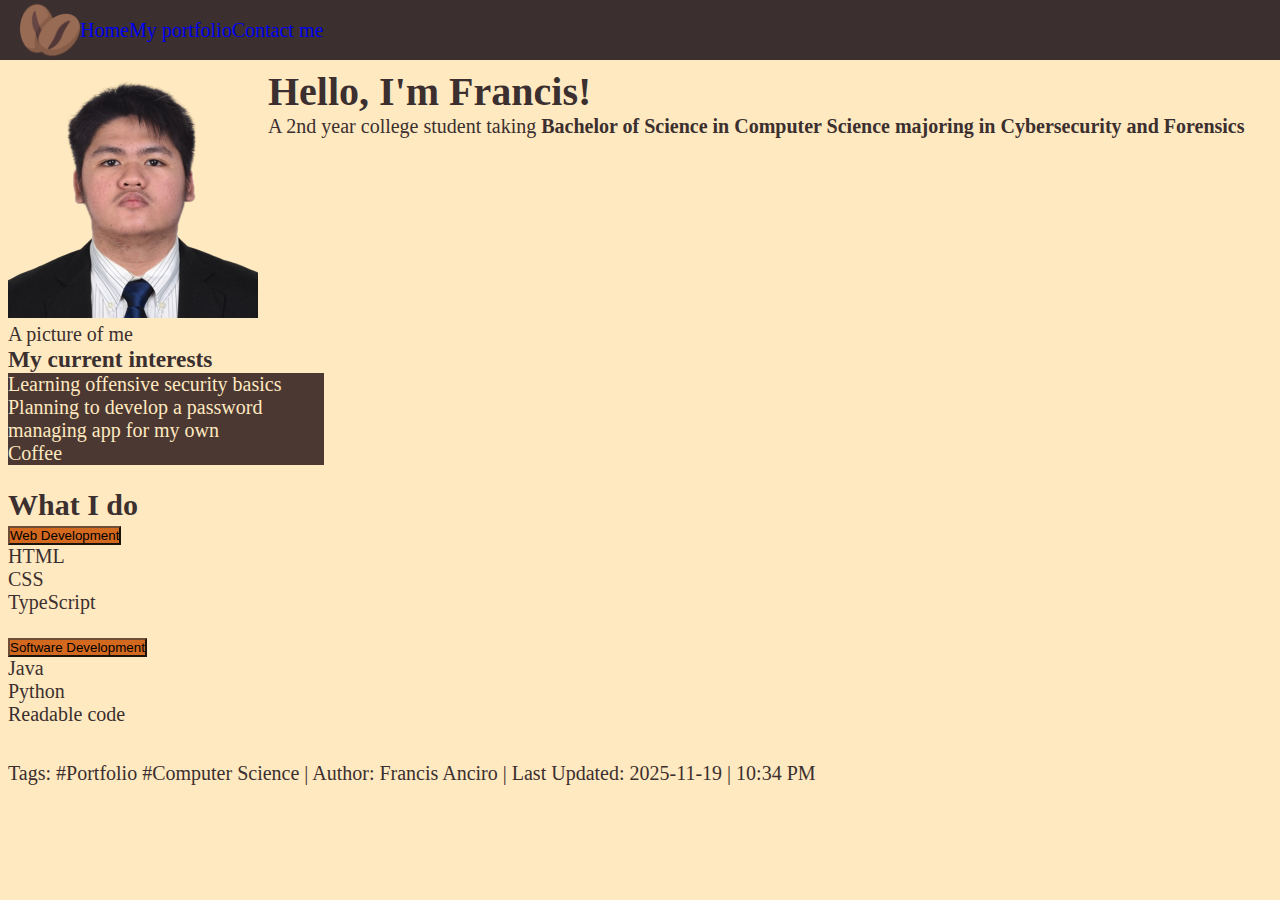
<file: index.html>
<!doctype html>
<html lang="en">
<head>
    <meta charset="UTF-8">
    <meta name="viewport" content="width=device-width, user-scalable=no, initial-scale=1.0, maximum-scale=1.0, minimum-scale=1.0">
    <meta http-equiv="X-UA-Compatible" content="ie=edge">
    <title>Anciro Portfolio Website</title>
    <link rel="shortcut icon" href="image/coffee.png" type="image/x-icon">
    <link href="https://cdn.jsdelivr.net/npm/bootstrap@5.0.2/dist/css/bootstrap.min.css" rel="stylesheet" integrity="sha384-EVSTQN3/azprG1Anm3QDgpJLIm9Nao0Yz1ztcQTwFspd3yD65VohhpuuCOmLASjC" crossorigin="anonymous">
    <link rel="stylesheet" href="css/coffee-theme.css">
</head>
    <style>
        body{
            display: grid;
            grid-template-columns: 100%;
            grid-template-areas:
            "nav "
            "header "
            "imageOfMe "
            "heroCard "
            "funFactsAboutMe "
            "footer ";
            }
        main, footer{
            padding: 8px;
            display: flex;
            flex-direction: column;
        }
        .heroCard{
            display: flex;
            gap: 10px;
        }
        aside .list-group-item{
            color: var(--coffeeLightBrown);
            background-color: var(--dark-theme-secondary-color);
            width: 25%;
        }
        .currentInterest{
            padding-left: 1.25rem;
            margin: 1rem 0;
            list-style: disc;
            box-sizing: content-box;
        }
        .webDevSection, .softwareDevSection{
            margin: 0 0 20px 0;
        }
        article .btn{
            background-color: var(--coffeeAutumn);
            border-color: var(--coffeeBrown);
        }
        article .btn:hover{
            opacity: .8;
            background-color: var(--coffeeAutumn);
            border-color: var(--coffeeBrown);
        }
        article .btn:focus{
            opacity: .8;
            background-color: var(--coffeeAutumn);
            border-color: var(--coffeeBrown);
            box-shadow: none !important;
        }
        
    </style>

<body>
    <nav class="nav" style="grid-area: nav">
        <img src="image/coffee-beans.png" alt="" class="nav-icon">
        <a class="nav-link active" aria-current="page" href="#">Home</a>
        <a class="nav-link" href="html/myProjects.html">My portfolio</a>
        <a class="nav-link" href="html/contactMe.html">Contact me</a>
    </nav>


    <header class="header" style="grid-area: header">
    </header>

    <main>

        <section class="heroCard">
            <figure class="imageOfMe" style="grid-area: imageOfMe">
                <img src="image/Me.png" height =250px alt="A placeholder">
                <figcaption>A picture of me</figcaption>
            </figure>
            <article>
                <h1>Hello, I'm Francis!</h1>
                <p>A 2nd year college student taking <strong>Bachelor of Science in Computer Science majoring in Cybersecurity and Forensics</strong></p>
            </article>
        </section>

        <aside>
            <h3>My current interests</h3>
            <ul class="list-group">
                <li class="list-group-item">Learning offensive security basics</li>
                <li class="list-group-item">Planning to develop a password managing app for my own</li>
                <li class="list-group-item">Coffee</li>
            </ul>
        </aside>

        <br>
        <section class="whatIDo">
            <h2 class="whatIDoContainerTitle" style="width: 100%;">What I do</h2>
            <article class="webDevSection">
                <button class="btn btn-primary" type="button" data-bs-toggle="collapse" data-bs-target="#webDevList" aria-expanded="false" aria-controls="collapseWidthExample">
                    Web Development
                </button>
                <div class="collapse collapse-horizontal" id="webDevList">
                    <ul class="webDevList ">
                        <li>HTML</li>
                        <li>CSS</li>
                        <li>TypeScript</li>
                    </ul>
                </div>
            </article>

            <article class="softwareDevSection">
                <button class="btn btn-primary" type="button" data-bs-toggle="collapse" data-bs-target="#softwareDevList" aria-expanded="false" aria-controls="collapseWidthExample">
                    Software Development
                </button>

                <div class="collapse collapse-horizontal" id="softwareDevList">
                    <ul class="softwareDevList">
                        <li>Java</li>
                        <li>Python</li>
                        <li>Readable code</li>
                    </ul>
                </div>
            </article>
        </section>
    </main>

    <footer class="footer" style="grid-area: footer">
        <p>Tags: #Portfolio #Computer Science | Author: Francis Anciro | Last Updated: 2025-11-19 | <time>10:34 PM</time></p>
    </footer>
<script src="https://cdn.jsdelivr.net/npm/@popperjs/core@2.9.2/dist/umd/popper.min.js" integrity="sha384-IQsoLXl5PILFhosVNubq5LC7Qb9DXgDA9i+tQ8Zj3iwWAwPtgFTxbJ8NT4GN1R8p" crossorigin="anonymous"></script>
<script src="https://cdn.jsdelivr.net/npm/bootstrap@5.0.2/dist/js/bootstrap.min.js" integrity="sha384-cVKIPhGWiC2Al4u+LWgxfKTRIcfu0JTxR+EQDz/bgldoEyl4H0zUF0QKbrJ0EcQF" crossorigin="anonymous"></script>
</body>
</html>
</file>
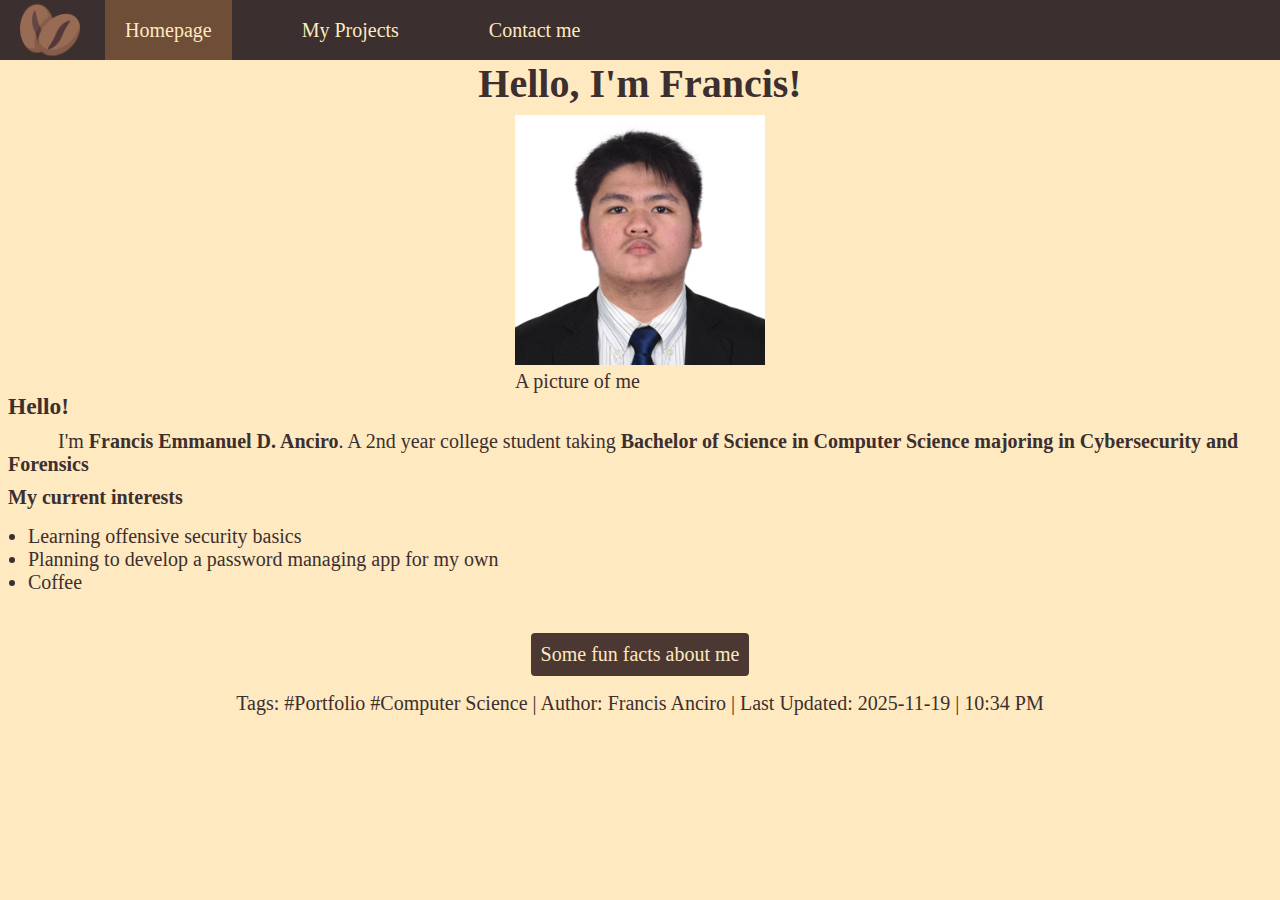
<file: html/index.html>
<!doctype html>
<html lang="en">
<head>
    <meta charset="UTF-8">
    <meta name="viewport" content="width=device-width, user-scalable=no, initial-scale=1.0, maximum-scale=1.0, minimum-scale=1.0">
    <meta http-equiv="X-UA-Compatible" content="ie=edge">
    <title>Anciro Portfolio Website</title>
    <link rel="shortcut icon" href="../image/coffee.png" type="image/x-icon">
    <link rel="stylesheet" href="../css/coffee-theme.css">
</head>
    <style>
        body{
            display: grid;
            grid-template-columns: 100%;
            grid-template-areas:
            "nav "
            "header "
            "imageOfMe "
            "heroCard "
            "funFactsAboutMe "
            "footer ";
            }
        body:active{
            background-image: url("https://cdnb.artstation.com/p/assets/images/images/011/547/695/large/victor-maury-victormaury-aatroxforweb.jpg?1530132126");
            background-size:cover ;
            color: white;
        }
        main, footer{
            padding: 8px;
            display: flex;
            flex-direction: column;
            align-items: center;
        }
        .currentInterest{
            padding-left: 1.25rem;
            margin: 1rem 0;
            list-style: disc;
            box-sizing: content-box;
        }
        summary{
            background: var(--dark-theme-secondary-color);
            padding: 10px 10px;
            display: inline-block;
            border-radius: 4px;
        }
        summary:focus{
            background: var(--coffeeAutumn);
        }
        summary:hover{
            background: var(--coffeeBrown);
        }

        a{
            color: green;
        }
    </style>

<body>
    <nav class="nav" style="grid-area: nav">
    <img src="../image/coffee-beans.png" alt="" class="nav-icon">
        <a href="#" class="links" id="active">
            <span class="navlinks">Homepage</span>
        </a>
        <a href="myProjects.html" class="links">
            <span class="navlinks">My Projects</span>
        </a>
        <a href="ContactUs.html" class="links">
            <span class="navlinks">Contact me</span>
        </a>
    </nav>

    <header class="header" style="grid-area: header">
        <h1 style="text-align: center">Hello, I'm Francis!</h1>
    </header>

    <main>
            <figure class="imageOfMe" style="grid-area: imageOfMe">
                <img src="../image/Me.JPG" height =250px alt="A placeholder">
                <figcaption>A picture of me</figcaption>
            </figure>
        <section class="heroCard">
            <article>
                <h3>Hello!</h3>
                <p style="margin: 10px 0; text-indent: 50px">I'm <strong>Francis Emmanuel D. Anciro</strong>. A 2nd year college student taking <strong>Bachelor of Science in Computer Science majoring in Cybersecurity and Forensics</strong></p>
            </article>

            <aside>
                <h4>My current interests</h4>
                <ul class="currentInterest">
                    <li>Learning offensive security basics</li>
                    <li>Planning to develop a password managing app for my own</li>
                    <li>Coffee</li>
                </ul>
            </aside>
        </section>



        <br>
        <details class="funFactsAboutMe" style="grid-area: funFactsAboutMe">
            <summary id="dropdown" style="color: var(--coffeeLightBrown)">Some fun facts about me</summary>
            <ul>
                <li>I'm 19 years old</li>
                <li>My favorite color is orange</li>
                <li>My hobbies are sleeping, playing mobile games, and cooking</li>
            </ul>
        </details>
    </main>

    <footer class="footer" style="grid-area: footer">
        <p>Tags: #Portfolio #Computer Science | Author: Francis Anciro | Last Updated: 2025-11-19 | <time>10:34 PM</time></p>
    </footer>
<script src="https://cdn.jsdelivr.net/npm/@popperjs/core@2.9.2/dist/umd/popper.min.js" integrity="sha384-IQsoLXl5PILFhosVNubq5LC7Qb9DXgDA9i+tQ8Zj3iwWAwPtgFTxbJ8NT4GN1R8p" crossorigin="anonymous"></script>
<script src="https://cdn.jsdelivr.net/npm/bootstrap@5.0.2/dist/js/bootstrap.min.js" integrity="sha384-cVKIPhGWiC2Al4u+LWgxfKTRIcfu0JTxR+EQDz/bgldoEyl4H0zUF0QKbrJ0EcQF" crossorigin="anonymous"></script>
</body>
</html>
</file>
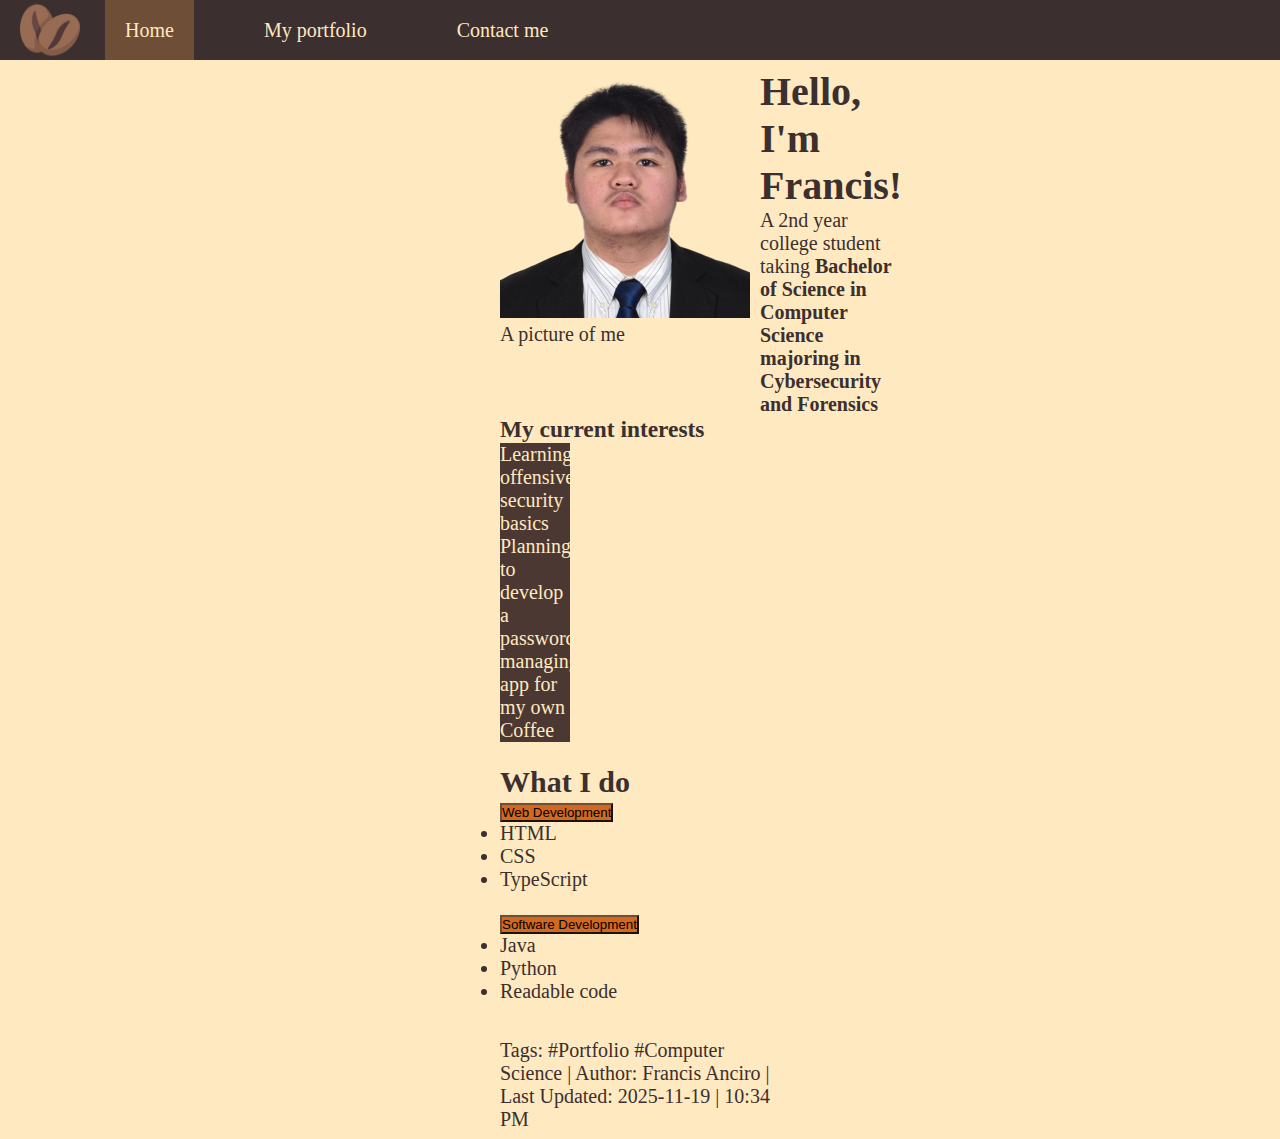
<file: v1/index.html>
<!doctype html>
<html lang="en">
<head>
    <meta charset="UTF-8">
    <meta name="viewport" content="width=device-width, user-scalable=no, initial-scale=1.0, maximum-scale=1.0, minimum-scale=1.0">
    <meta http-equiv="X-UA-Compatible" content="ie=edge">
    <title>Anciro Portfolio Website</title>
    <link rel="shortcut icon" href="image/coffee.png" type="image/x-icon">
    <link href="https://cdn.jsdelivr.net/npm/bootstrap@5.0.2/dist/css/bootstrap.min.css" rel="stylesheet" integrity="sha384-EVSTQN3/azprG1Anm3QDgpJLIm9Nao0Yz1ztcQTwFspd3yD65VohhpuuCOmLASjC" crossorigin="anonymous">
    <link rel="stylesheet" href="css/coffee-theme.css">
</head>
    <style>
        body{
            display: grid;
            grid-template-columns: 100%;
            grid-template-areas:
            "nav "
            "header "
            "imageOfMe "
            "heroCard "
            "funFactsAboutMe "
            "footer ";
            }
        main, footer{
            padding: 8px 500px;
            display: flex;
            flex-direction: column;
        }
        .heroCard{
            display: flex;
            gap: 10px;
        }
        aside .list-group-item{
            color: var(--coffeeLightBrown);
            background-color: var(--dark-theme-secondary-color);
            width: 25%;
        }
        .currentInterest{
            padding-left: 1.25rem;
            margin: 1rem 0;
            list-style: disc;
            box-sizing: content-box;
        }
        .webDevSection, .softwareDevSection{
            margin: 0 0 20px 0;
        }
        article .btn{
            background-color: var(--coffeeAutumn);
            border-color: var(--coffeeBrown);
        }
        article .btn:hover{
            opacity: .8;
            background-color: var(--coffeeAutumn);
            border-color: var(--coffeeBrown);
        }
        article .btn:focus{
            opacity: .8;
            background-color: var(--coffeeAutumn);
            border-color: var(--coffeeBrown);
            box-shadow: none !important;
        }
        
    </style>

<body>
    <nav class="nav" style="grid-area: nav">
        <img src="image/coffee-beans.png" alt="" class="nav-icon">
        <a class="nav-link active" aria-current="page" href="#">Home</a>
        <a class="nav-link" href="html/myProjects.html">My portfolio</a>
        <a class="nav-link" href="html/contactMe.html">Contact me</a>
    </nav>


    <header class="header" style="grid-area: header">
    </header>

    <main>

        <section class="heroCard">
            <figure class="imageOfMe" style="grid-area: imageOfMe">
                <img src="image/Me.png" height =250px alt="A placeholder">
                <figcaption>A picture of me</figcaption>
            </figure>
            <article>
                <h1>Hello, I'm Francis!</h1>
                <p>A 2nd year college student taking <strong>Bachelor of Science in Computer Science majoring in Cybersecurity and Forensics</strong></p>
            </article>
        </section>

        <aside>
            <h3>My current interests</h3>
            <ul class="list-group">
                <li class="list-group-item">Learning offensive security basics</li>
                <li class="list-group-item">Planning to develop a password managing app for my own</li>
                <li class="list-group-item">Coffee</li>
            </ul>
        </aside>

        <br>
        <section class="whatIDo">
            <h2 class="whatIDoContainerTitle" style="width: 100%;">What I do</h2>
            <article class="webDevSection">
                <button class="btn btn-primary" type="button" data-bs-toggle="collapse" data-bs-target="#webDevList" aria-expanded="false" aria-controls="collapseWidthExample">
                    Web Development
                </button>
                <div class="collapse collapse-horizontal" id="webDevList">
                    <ul class="webDevList ">
                        <li>HTML</li>
                        <li>CSS</li>
                        <li>TypeScript</li>
                    </ul>
                </div>
            </article>

            <article class="softwareDevSection">
                <button class="btn btn-primary" type="button" data-bs-toggle="collapse" data-bs-target="#softwareDevList" aria-expanded="false" aria-controls="collapseWidthExample">
                    Software Development
                </button>

                <div class="collapse collapse-horizontal" id="softwareDevList">
                    <ul class="softwareDevList">
                        <li>Java</li>
                        <li>Python</li>
                        <li>Readable code</li>
                    </ul>
                </div>
            </article>
        </section>
    </main>

    <footer class="footer" style="grid-area: footer">
        <p>Tags: #Portfolio #Computer Science | Author: Francis Anciro | Last Updated: 2025-11-19 | <time>10:34 PM</time></p>
    </footer>

<script src="https://cdn.jsdelivr.net/npm/@popperjs/core@2.9.2/dist/umd/popper.min.js" integrity="sha384-IQsoLXl5PILFhosVNubq5LC7Qb9DXgDA9i+tQ8Zj3iwWAwPtgFTxbJ8NT4GN1R8p" crossorigin="anonymous"></script>
<script src="https://cdn.jsdelivr.net/npm/bootstrap@5.0.2/dist/js/bootstrap.min.js" integrity="sha384-cVKIPhGWiC2Al4u+LWgxfKTRIcfu0JTxR+EQDz/bgldoEyl4H0zUF0QKbrJ0EcQF" crossorigin="anonymous"></script>
</body>
</html>
</file>
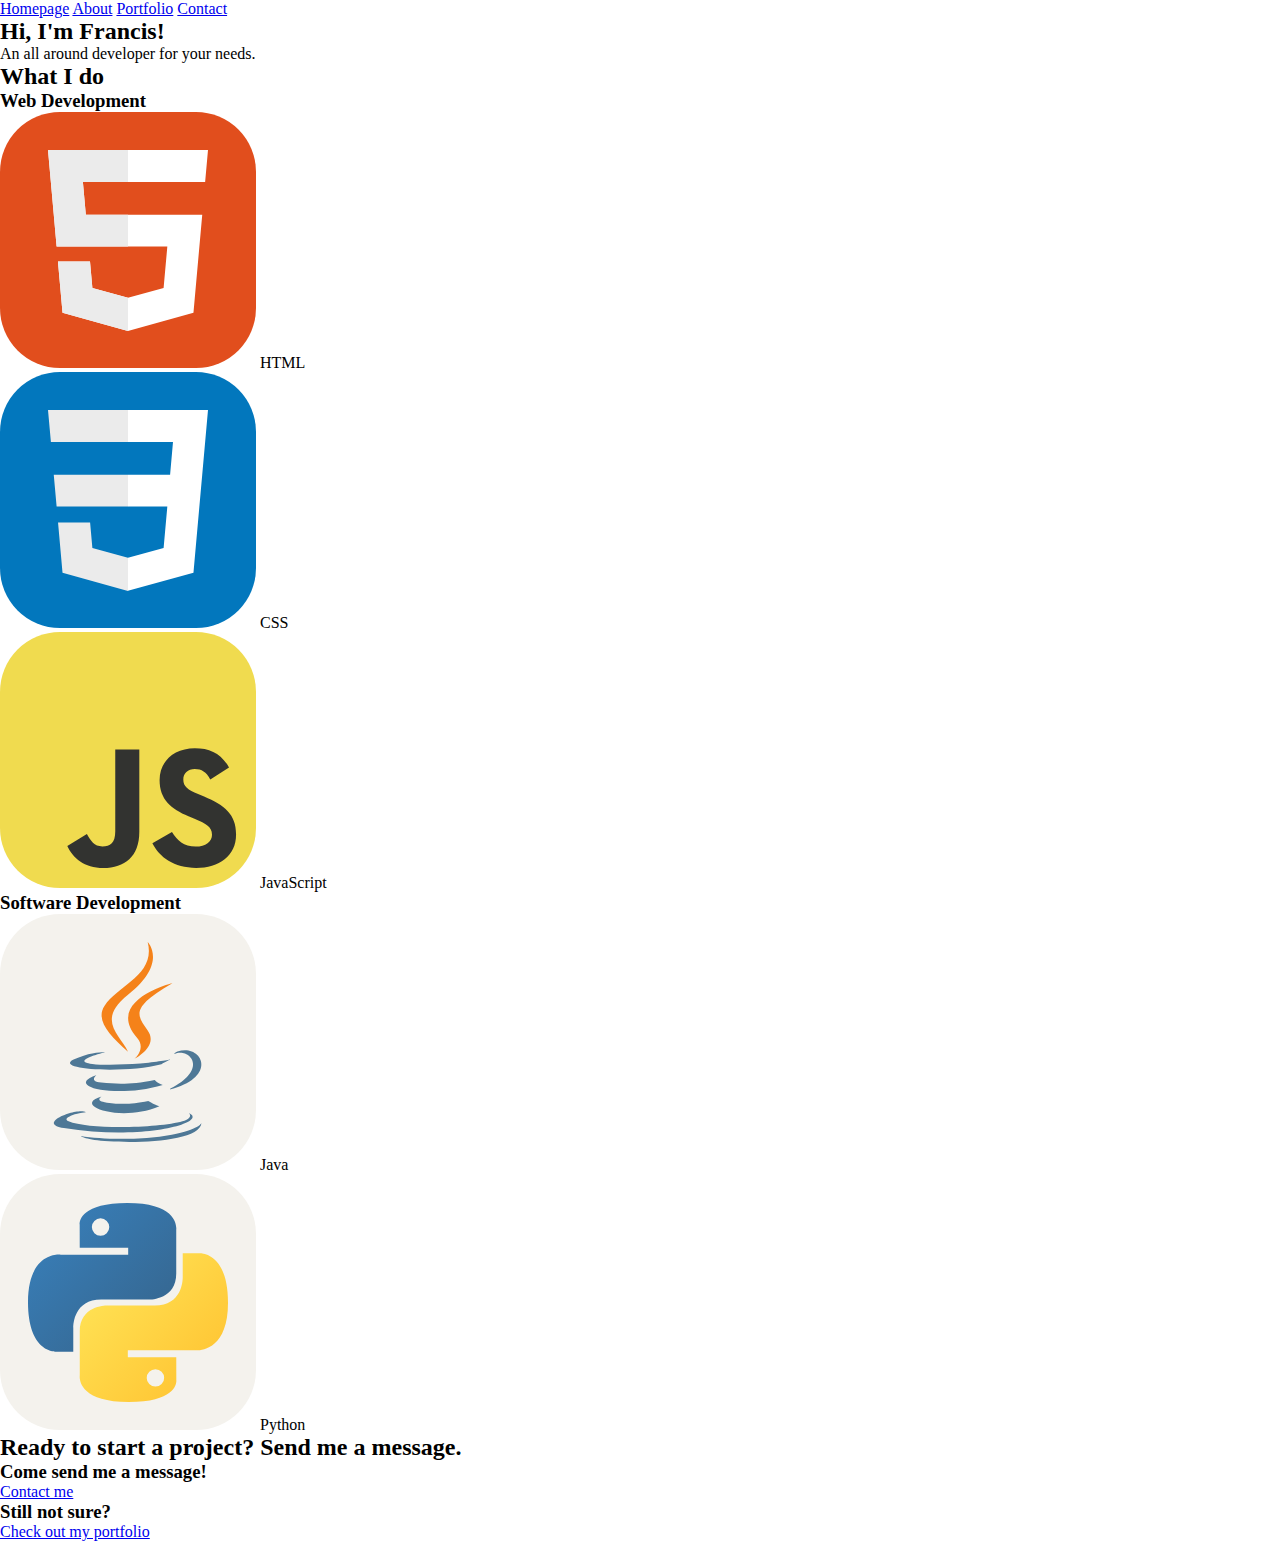
<file: v2/index.html>
<!doctype html>
<html lang="en">
<head>
    <meta charset="UTF-8">
    <meta name="viewport" content="width=device-width, user-scalable=no, initial-scale=1.0, maximum-scale=1.0, minimum-scale=1.0">
    <meta http-equiv="X-UA-Compatible" content="ie=edge">
    <title>Anciro Portfolio Website</title>
    <link rel="shortcut icon" href="../image/coffee.png" type="image/x-icon">
    <!-- <link href="https://cdn.jsdelivr.net/npm/bootstrap@5.3.8/dist/css/bootstrap.min.css" rel="stylesheet" integrity="sha384-sRIl4kxILFvY47J16cr9ZwB07vP4J8+LH7qKQnuqkuIAvNWLzeN8tE5YBujZqJLB" crossorigin="anonymous"> -->
    <link rel="stylesheet" href="css/global.css">

</head>
<!-- <style>
    #navContainer{
        background-color: red;
    }
    #heroSectionContainer{
        background-color: orange;
    }
    #whatIDoContainer{
        background-color: yellow;
    }
    #featuredProjectContainer{
        background-color: green;
    }
    #callToActionContainer{
        background-color: blue;
    }
</style> -->
<body>
<nav id="navContainer" class="nav nav-pills flex-column flex-sm-row">
    <a href="#" class="navLinks flex-sm-fill text-sm-center nav-link active" id="active">Homepage</a>
    <a href="html/aboutMe.html" class="navLinks flex-sm-fill text-sm-center nav-link">About</a>
    <a href="html/portfolio.html" class="navLinks flex-sm-fill text-sm-center nav-link">Portfolio</a>
    <a href="html/contact.html" class="navLinks flex-sm-fill text-sm-center nav-link">Contact</a>
</nav>
<main>
    <section id="heroSectionContainer">
        <h2 class="heroSectionTitle">Hi, I'm Francis!</h2>
        <p class="heroSectionText">An all around developer for your needs.</p>
    </section>

    <section id="whatIDoContainer">
        <h2 class="whatIDoContainerTitle">What I do</h2>
        <article class="webDevSection">
            <h3 class="webDevHeading">Web Development</h3>
        <ul class="webDevList">
            <li> 
                <svg xmlns="http://www.w3.org/2000/svg" width="256" height="256" viewBox="0 0 256 256"><g fill="none"><rect width="256" height="256" fill="#e14e1d" rx="60"/><path fill="#fff" d="m48 38l8.61 96.593h110.71l-3.715 41.43l-35.646 9.638l-35.579-9.624l-2.379-26.602H57.94l4.585 51.281l65.427 18.172l65.51-18.172l8.783-98.061H85.824l-2.923-32.71h122.238L208 38z"/><path fill="#ebebeb" d="M128 38H48l8.61 96.593H128v-31.938H85.824l-2.923-32.71H128zm0 147.647l-.041.014l-35.579-9.624l-2.379-26.602H57.94l4.585 51.281l65.427 18.172l.049-.014z"/></g></svg>            
                HTML
            </li>

            <li>
                <svg xmlns="http://www.w3.org/2000/svg" width="256" height="256" viewBox="0 0 256 256"><g fill="none"><rect width="256" height="256" fill="#0277bd" rx="60"/><path fill="#ebebeb" d="m53.753 102.651l2.862 31.942h71.481v-31.942zM128.095 38H48l2.904 31.942h77.191zm0 180.841v-33.233l-.14.037l-35.574-9.605l-2.274-25.476H58.042l4.475 50.154l65.431 18.164z"/><path fill="#fff" d="m167.318 134.593l-3.708 41.426l-35.625 9.616v33.231l65.483-18.148l.48-5.397l7.506-84.092l.779-8.578L208 38h-80.015v31.942h45.009l-2.906 32.709h-42.103v31.942z"/></g></svg>      
                CSS
            </li>
            <li>
                <svg xmlns="http://www.w3.org/2000/svg" width="256" height="256" viewBox="0 0 256 256"><g fill="none"><rect width="256" height="256" fill="#f0db4f" rx="60"/><path fill="#323330" d="m67.312 213.932l19.59-11.856c3.78 6.701 7.218 12.371 15.465 12.371c7.905 0 12.889-3.092 12.889-15.12v-81.798h24.058v82.138c0 24.917-14.606 36.259-35.916 36.259c-19.245 0-30.416-9.967-36.087-21.996m85.07-2.576l19.588-11.341c5.157 8.421 11.859 14.607 23.715 14.607c9.969 0 16.325-4.984 16.325-11.858c0-8.248-6.53-11.17-17.528-15.98l-6.013-2.579c-17.357-7.388-28.871-16.668-28.871-36.258c0-18.044 13.748-31.792 35.229-31.792c15.294 0 26.292 5.328 34.196 19.247l-18.731 12.029c-4.125-7.389-8.591-10.31-15.465-10.31c-7.046 0-11.514 4.468-11.514 10.31c0 7.217 4.468 10.139 14.778 14.608l6.014 2.577c20.449 8.765 31.963 17.699 31.963 37.804c0 21.654-17.012 33.51-39.867 33.51c-22.339 0-36.774-10.654-43.819-24.574"/></g></svg>                
                JavaScript
            </li>
        </ul>
        </article>
        <article class="softwareDevSection">
            <h3 class="softwareDevHeading">Software Development</h3>
            <ul class="softwareDevList">
                <li>
                <svg xmlns="http://www.w3.org/2000/svg" width="256" height="256" viewBox="0 0 256 256"><g fill="none"><rect width="256" height="256" fill="#f4f2ed" rx="60"/><path fill="#4e7896" d="M101.634 182.619s-7.68 4.674 5.345 6.011c15.728 2.004 24.044 1.669 41.407-1.668c0 0 4.674 3.009 11.02 5.344c-39.075 16.696-88.497-1.002-57.772-9.687m-5.009-21.705s-8.35 6.346 4.674 7.679c17.028 1.669 30.391 2.004 53.433-2.667c0 0 3.009 3.341 8.015 5.01c-47.083 14.025-99.85 1.333-66.122-10.019zm92.17 38.07s5.676 4.674-6.346 8.35c-22.376 6.678-93.839 8.685-113.876 0c-7.009-3.009 6.347-7.352 10.686-8.015c4.342-1.002 6.678-1.002 6.678-1.002c-7.68-5.344-51.095 11.02-22.041 15.729c79.813 13.027 145.603-5.676 124.896-15.028zm-83.488-60.781s-36.402 8.685-13.028 11.687c10.019 1.333 29.721 1.002 48.089-.335c15.028-1.334 30.09-4.007 30.09-4.007s-5.345 2.338-9.017 4.674c-37.099 9.693-108.23 5.351-87.858-4.668c17.37-8.35 31.724-7.351 31.724-7.351m65.116 36.401c37.407-19.37 20.037-38.07 8.015-35.731c-3.009.667-4.342 1.334-4.342 1.334s1.001-2.004 3.34-2.667c23.709-8.35 42.413 25.046-7.679 38.07c0 0 .335-.335.666-1.002zm-61.444 52.76c36.067 2.339 91.168-1.334 92.505-18.369c0 0-2.667 6.678-29.72 11.688c-30.722 5.676-68.796 5.009-91.168 1.333c0 0 4.674 4.007 28.386 5.344z"/><path fill="#f58219" d="M147.685 28s20.704 21.039-19.702 52.76c-32.394 25.712-7.351 40.408 0 57.101c-19.035-17.028-32.722-32.059-23.377-46.085C118.331 71.083 156.062 61.064 147.685 28M137 123.842c9.683 11.02-2.667 21.039-2.667 21.039s24.711-12.686 13.359-28.387c-10.354-15.028-18.368-22.376 25.046-47.425c0 0-68.461 17.028-35.731 54.766z"/></g></svg>                
                    Java    
                </li>
                <li>
                    <svg xmlns="http://www.w3.org/2000/svg" width="256" height="256" viewBox="0 0 256 256"><g fill="none"><rect width="256" height="256" fill="#f4f2ed" rx="60"/><path fill="url(#SVGQp78JeTL)" d="M127.279 29c-50.772 0-47.602 22.018-47.602 22.018l.057 22.81h48.451v6.85H60.489S28 76.992 28 128.221s28.357 49.414 28.357 49.414h16.924v-23.773s-.912-28.357 27.905-28.357h48.054s26.999.436 26.999-26.094V55.546S180.338 29 127.279 29m-26.716 15.339a8.71 8.71 0 0 1 8.717 8.717a8.71 8.71 0 0 1-8.717 8.716a8.71 8.71 0 0 1-8.716-8.716a8.71 8.71 0 0 1 8.716-8.717"/><path fill="url(#SVGTfP00bRe)" d="M128.721 227.958c50.772 0 47.602-22.017 47.602-22.017l-.057-22.811h-48.451v-6.849h67.696S228 179.966 228 128.736s-28.357-49.413-28.357-49.413h-16.924v23.773s.912 28.357-27.905 28.357H106.76s-27-.437-27 26.093v43.866s-4.099 26.546 48.961 26.546m26.716-15.339a8.71 8.71 0 0 1-8.717-8.716a8.71 8.71 0 0 1 8.717-8.717a8.71 8.71 0 0 1 8.717 8.717a8.71 8.71 0 0 1-8.717 8.716"/><defs><linearGradient id="SVGQp78JeTL" x1="47.22" x2="146.333" y1="46.896" y2="145.02" gradientUnits="userSpaceOnUse"><stop stop-color="#387eb8"/><stop offset="1" stop-color="#366994"/></linearGradient><linearGradient id="SVGTfP00bRe" x1="108.056" x2="214.492" y1="109.905" y2="210.522" gradientUnits="userSpaceOnUse"><stop stop-color="#ffe052"/><stop offset="1" stop-color="#ffc331"/>
                    </linearGradient></defs></g></svg>                  
                    Python
                </li>
            </ul>
        </article>

    </section>

    <!-- <section id="featuredProjectContainer">
        <h2 class="featuredProjectTitle">
            Featured projects
        </h2>

        <article class="featuredProjectCard" >
            <img src="images/placeholder400x400.png" alt="">
            <h3 class="featuredProjectHeading">
                Project 1
            </h3>
            <p class="featuredProjectDescription">
                Lorem ipsum dolor sit amet, consectetur adipisicing elit. Ab, numquam?
            </p>
        </article>

        <article class="featuredProjectCard">
            <img src="images/placeholder400x400.png" alt="">
            <h3 class="featuredProjectHeading">
                Project 2
            </h3>
            <p class="featuredProjectDescription">
                Lorem ipsum dolor sit amet, consectetur adipisicing elit. Id, maxime!
            </p>
        </article>

        <article class="featuredProjectCard">
            <img src="images/placeholder400x400.png" alt="">
            <h3 class="featuredProjectHeading">
                Project 3
            </h3>
            <p class="featuredProjectDescription">
                Lorem ipsum dolor sit amet, consectetur adipisicing elit. Minus, voluptas?
            </p>
        </article>
    </section> -->

    <section id="callToActionContainer">
        <h2 class="callToActionTitle">Ready to start a project? Send me a message.</h2>
        <article>
            <h3 class="callToActionHeading">
                Come send me a message!
            </h3>
            <a href="html/contact.html">
                Contact me
            </a>
            </article>
            <article>
                <h3 class="callToActionHeading">
                    Still not sure?
                </h3>
                <a href="html/portfolio.html">
                    Check out my portfolio
                </a>
        </article>
    </section>
    
</main>
<script src="https://cdn.jsdelivr.net/npm/@popperjs/core@2.11.8/dist/umd/popper.min.js" integrity="sha384-I7E8VVD/ismYTF4hNIPjVp/Zjvgyol6VFvRkX/vR+Vc4jQkC+hVqc2pM8ODewa9r" crossorigin="anonymous"></script>
<script src="https://cdn.jsdelivr.net/npm/bootstrap@5.3.8/dist/js/bootstrap.min.js" integrity="sha384-G/EV+4j2dNv+tEPo3++6LCgdCROaejBqfUeNjuKAiuXbjrxilcCdDz6ZAVfHWe1Y" crossorigin="anonymous"></script>
</body>
</html>

<!-- Dependencies -->
<!-- Icons: https://icons8.com/icons/new -->
</file>
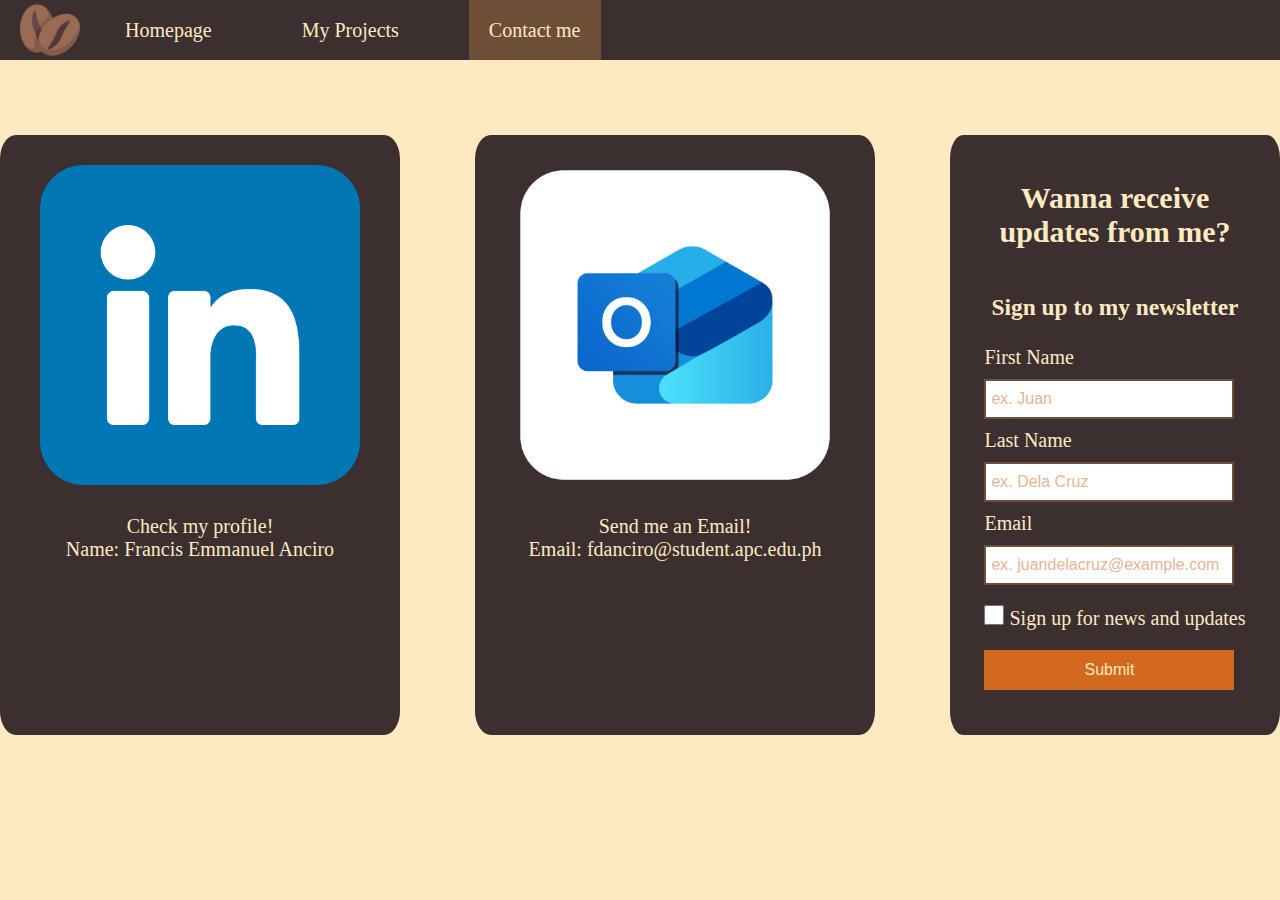
<file: html/ContactUs.html>
<!DOCTYPE html>
<html lang="en">
<head>
    <meta charset="UTF-8">
    <title>Contact Me</title>
    <link rel="stylesheet" href="../css/coffee-theme.css">
    <link rel="shortcut icon" href="../image/coffee.png" type="image/x-icon">

    <style>
        main{
            display: flex;
            align-items: center;
            justify-content: center;
            padding: 75px 0 0 0;
        }
        .card-container{
            display: flex;
            justify-content: center;
            gap: 75px;
        }
        .linkCard{
            display: flex;
            background: var(--coffeeDarkBrown);
            height: 600px;
            width: 400px;
            align-items: center;
            flex-direction: column;
            border-radius:4%;
            color: var(--coffeeLightBrown);
            text-align: center;
        }
        .linkCard:hover{
            border: 3px var(--coffeeAutumn) solid;
            opacity: .8;
        }
        /* Ends with */
        .card-container img[src$=".png"]{
            width: 80%;
            margin: 30px 0;
        }
        .newsLetterFormContainer{
            display: flex;
            flex-direction: column;
            background-color: var(--coffeeDarkBrown);
            color: var(--coffeeLightBrown);
            height: 600px;
            width: 400px;
            margin: 0 0 0 75px;
            justify-content: center;
            align-items: center;
            border-radius:4%;
        }
        /* Has Attr */
        input[id]{
            border: 2px var(--coffeeBrown) solid;
            background-color: white;
            height: 40px;
            width: 250px;
            padding: 0 0 0 5px;
        }
        input[id]::placeholder{
            color: var(--coffeeAutumn);
            font-size: 16px;
            opacity: .5;
        }
        input:focus{
            border-color: var(--coffeeAutumn);
            outline: none;
        }
        /* Exact value */
        input[type="text"]{
            margin: 10px 0;
            font-size: 16px;

        }
        input[type="submit"]{
            height: 40px;
            width: 250px;
            margin: 20px 0 0 0;
            outline: none;
            border: none;
            background-color: var(--coffeeAutumn);
            color: var(--coffeeLightBrown);
            font-size: 16px;
        }
        input[type="submit"]:hover{
            opacity: .8;
        }
        input[type="checkbox"]{
            height: 20px;
            width: 20px;
            margin: 10px 0 0 0;
        }

    </style>
</head>
<body>
    <nav class="nav">
    <img src="../image/coffee-beans.png" alt="" class="nav-icon">
        <a href="index.html" class="links">
            <span class="navlinks">Homepage</span>
        </a>
        <a href="myProjects.html" class="links">
            <span class="navlinks">My Projects</span>
        </a>
        <a href="#" class="links" id="active">
            <span class="navlinks">Contact me</span>
        </a>
    </nav>

    <main>
        <section class="card-container">
                <a href="https://www.linkedin.com/in/francis-emmanuel-anciro-949073329/" class="linkCard" target="_blank">
                    <img src="../image/linkedin.png" alt="" class="linkCardIcon" id="linkedInIcon">
                    <p class="linkCardText" id="linkedinText">Check my profile! <br> Name: Francis Emmanuel Anciro</p>
                </a>
                <a href="mailto:fdanciro@student.apc.edu.ph" class="linkCard">
                    <img src="../image/outlook.png" alt="" class="linkCardIcon" id="outlookIcon">
                    <p class="linkCardText" id="outlookText">Send me an Email! <br>Email: fdanciro@student.apc.edu.ph</p>
                </a>
        </section>
        
        <section class="newsLetterFormContainer">
            <h2 class="formHeading" style="text-align: center; margin: 0 0 20px 0;">Wanna receive <br>updates from me?</h2>
            <h3 style="margin:25px 0;">Sign up to my newsletter</h3>
            <form action="#">
                <label for="firstNameField" class="inputLabel" >First Name</label>
                <br>
                <input type="text" class="inputField" id="firstNameField" placeholder="ex. Juan">
                <br>

                <label for="lastNameField" class="inputLabel">Last Name</label>
                <br>
                <input type="text" class="inputField" id="lastNameField" placeholder="ex. Dela Cruz">
                <br>

                <label for="emailField" class="inputLabel">Email</label>
                <br>
                <input type="text" class="inputField" id="emailField" placeholder="ex. juandelacruz@example.com">
                <br>
                <input type="checkbox" id="termsAndConditionsCheckbox">
                <label for="termsAndConditionsCheckbox" style="text-align: start;">Sign up for news and updates</label>
                <br>    

                <input type="submit" class="submitButton">
            </form>
        </section>

    </main>
</body>
</html>
</file>
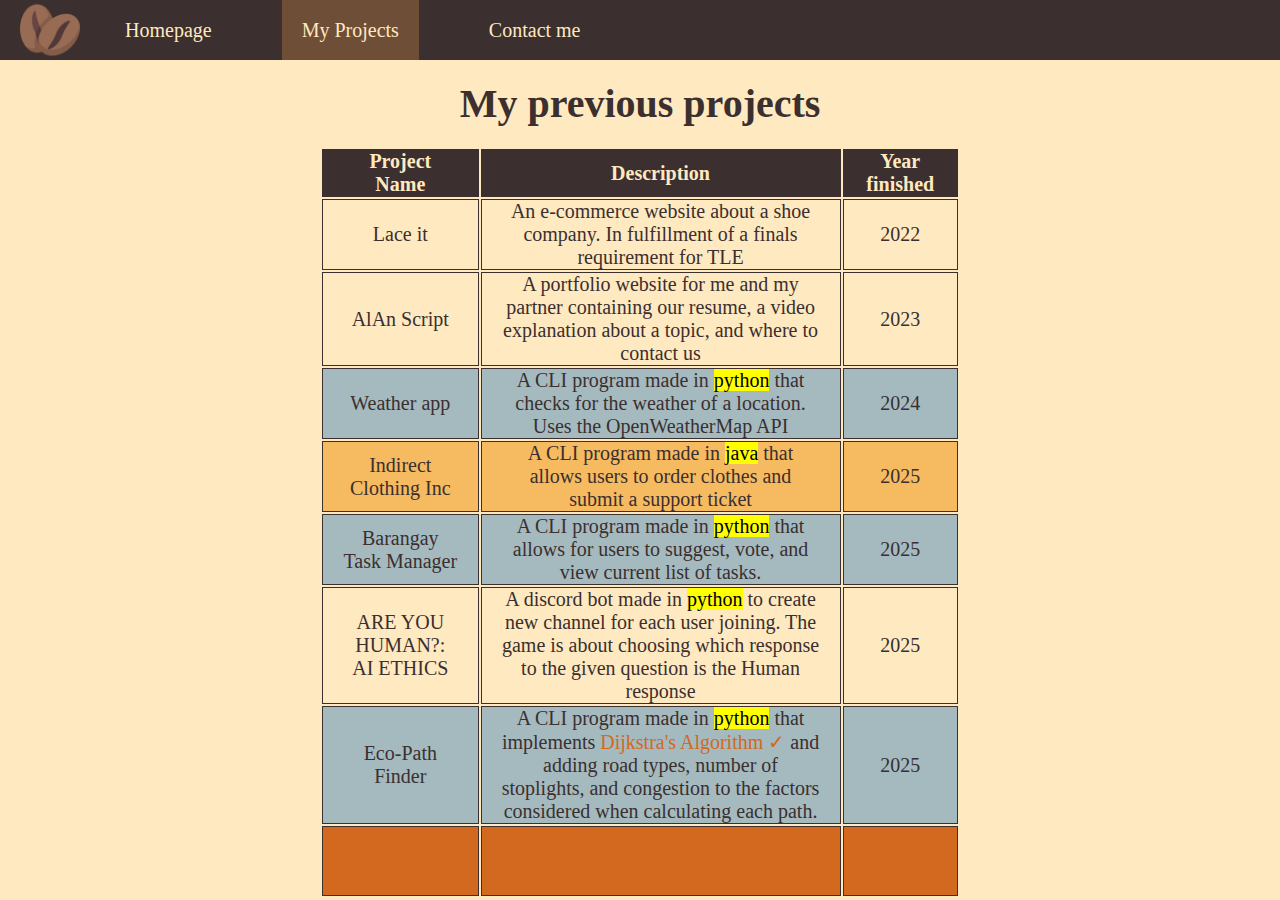
<file: html/myProjects.html>
<!DOCTYPE html>
<html lang="en">
<head>
    <meta charset="UTF-8">
    <title>Title</title>
    <link rel="stylesheet" href="../css/coffee-theme.css">
    <link rel="shortcut icon" href="../image/coffee.png" type="image/x-icon">

    <style>
        main{
            display: flex;
            align-items: center;
            flex-direction: column;
        }
        .heading{
            margin: 20px 0;
        }

        table{
            width: 50%;
        }
        th, tr, td{
            border:1px solid var(--coffeeDarkBrown);
            text-align: center;
            padding: 0 20px;
        }
        th{
            background: var(--coffeeDarkBrown);
            color: var(--coffeeLightBrown);
        }
        tr:active{
            background: var(--coffeeBrown) !important;
            color: var(--coffeeLightBrown);
        }
        td a:visited{
            color: #A5927F  !important;
        }
        td:empty, tr:empty{
            background: chocolate;
            height: 70px;
        }
        a[href^="https"]::after{
            content: " ✓";
        }
        tr[class~="java-CLI"]{
            background: rgba(237, 139, 0, 0.5);
        }
        tr[class*="python"]{
            background: rgba(75, 139, 190, 0.5);
        }
    </style>
</head>
<body>
    <nav class="nav">
    <img src="../image/coffee-beans.png" alt="" class="nav-icon">
        <a href="index.html" class="links">
            <span class="navlinks">Homepage</span>
        </a>
        <a href="#" class="links" id="active">
            <span class="navlinks">My Projects</span>
        </a>
        <a href="ContactUs.html" class="links">
            <span class="navlinks">Contact me</span>
        </a>
    </nav>
    <main>
            <h1 class="heading">My previous projects</h1>
        <table class="myPreviousProjects">
            <tr>
                <th>Project Name</th>
                <th>Description</th>
                <th>Year finished</th>
            </tr>
            <tr>
                <td>Lace it</td>
                <td>An e-commerce website about a shoe company. In fulfillment of a finals requirement for TLE</td>
                <td>2022</td>
            </tr>
            <tr>
                <td>AlAn Script</td>
                <td>A portfolio website for me and my partner containing our resume, a video explanation about a topic, and where to contact us</td>
                <td>2023</td>
            </tr>
            <tr class="python-CLI">
                <td>Weather app</td>
                <td>A CLI program made in <mark>python</mark> that checks for the weather of a location. Uses the OpenWeatherMap API</td>
                <td>2024</td>
            </tr>
            <tr class="java-CLI">
                <td>Indirect Clothing Inc</td>
                <td>A CLI program made in <mark>java</mark> that allows users to order clothes and submit a support ticket</td>
                <td>2025</td>
            </tr>
            <tr class="python-CLI">
                <td>Barangay Task Manager</td>
                <td>A CLI program made in <mark>python</mark> that allows for users to suggest, vote, and view current list of tasks.</td>
                <td>2025</td>
            </tr>
            <tr>
                <td>ARE YOU HUMAN?: AI ETHICS</td>
                <td>A discord bot made in <mark>python</mark> to create new channel for each user joining. The game is about choosing which response to the given question is the Human response</td>
                <td>2025</td>
            </tr>
            <tr class="python-CLI">
                <td>Eco-Path Finder</td>
                <td>A CLI program made in <mark>python</mark> that implements <a href="https://en.wikipedia.org/wiki/Dijkstra%27s_algorithm" class="dijkstraLink" target="_blank" style="color: var(--coffeeAutumn)">Dijkstra's Algorithm</a> and adding road types, number of stoplights,
                and congestion to the factors considered when calculating each path.</td>
                <td>2025</td>
            </tr>
            <tr>
                <td></td>
                <td></td>
                <td></td>
            </tr>
        </table>
    </main>
</body>
</html>
</file>
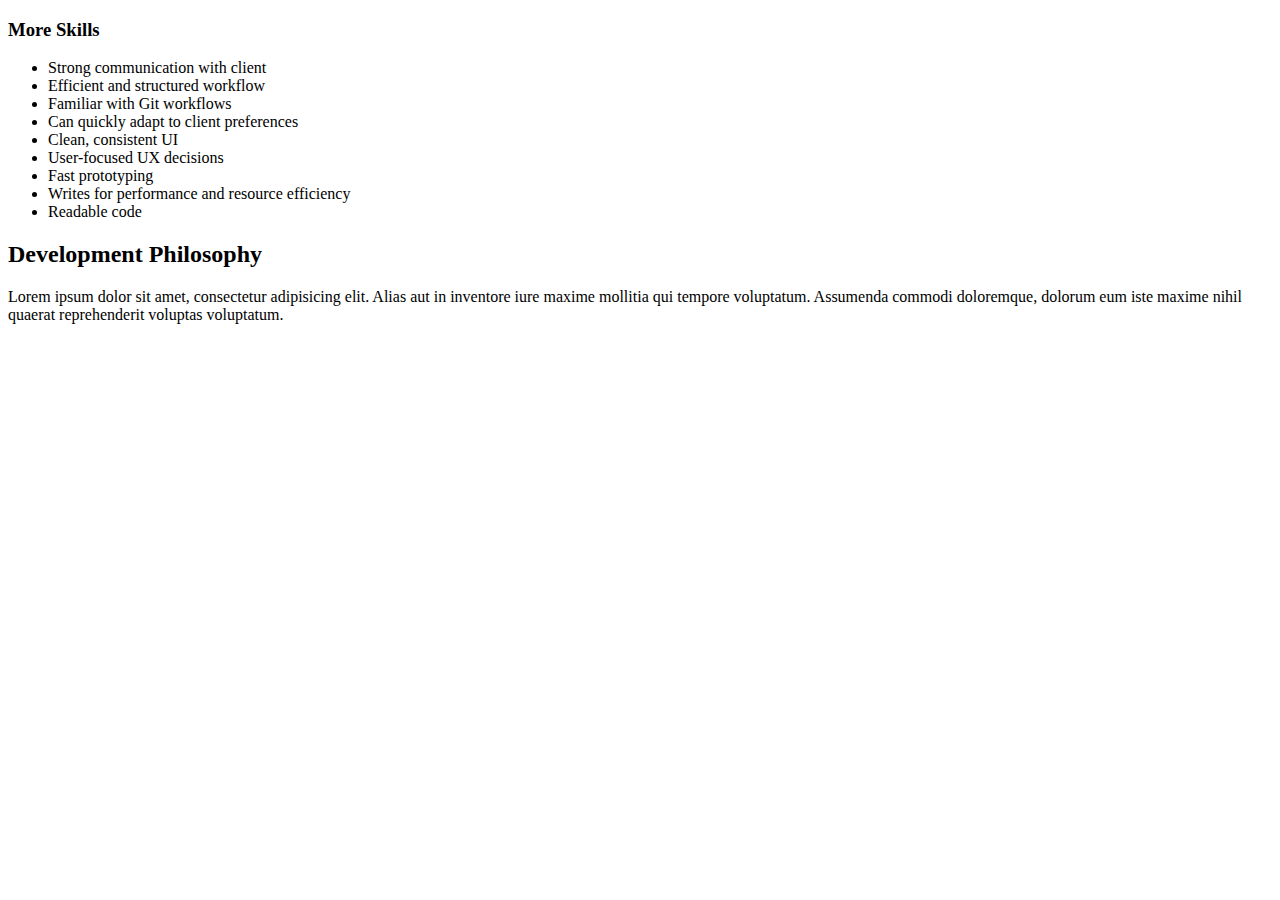
<file: v2/aboutMe.html>
<!DOCTYPE html>
<html lang="en">
<head>
    <meta charset="UTF-8">
    <meta name="viewport" content="width=device-width, initial-scale=1.0">
    <title>Document</title>
</head>
<body>
            <article class="strengths">
            <h3 class="strengthsHeading">More Skills</h3>
            <ul class="strengthsList">
                <li>Strong communication with client</li>
                <li>Efficient and structured workflow</li>
                <li>Familiar with Git workflows</li>
                <li>Can quickly adapt to client preferences</li>
                <li>Clean, consistent UI</li>
                <li>User-focused UX decisions</li>
                <li>Fast prototyping</li>
                <li>Writes for performance and resource efficiency</li>
                <li>Readable code</li>
            </ul>
        </article>
            <section class="personalInfoContainer">
        <h2 class="personalInfoTitle">
            Development Philosophy
        </h2>
        <p class="personalInfoDescription">
            Lorem ipsum dolor sit amet, consectetur adipisicing elit. Alias aut in inventore iure maxime mollitia qui tempore voluptatum. Assumenda commodi doloremque, dolorum eum iste maxime nihil quaerat reprehenderit voluptas voluptatum.
        </p>
    </section>
</body>
</html>
</file>
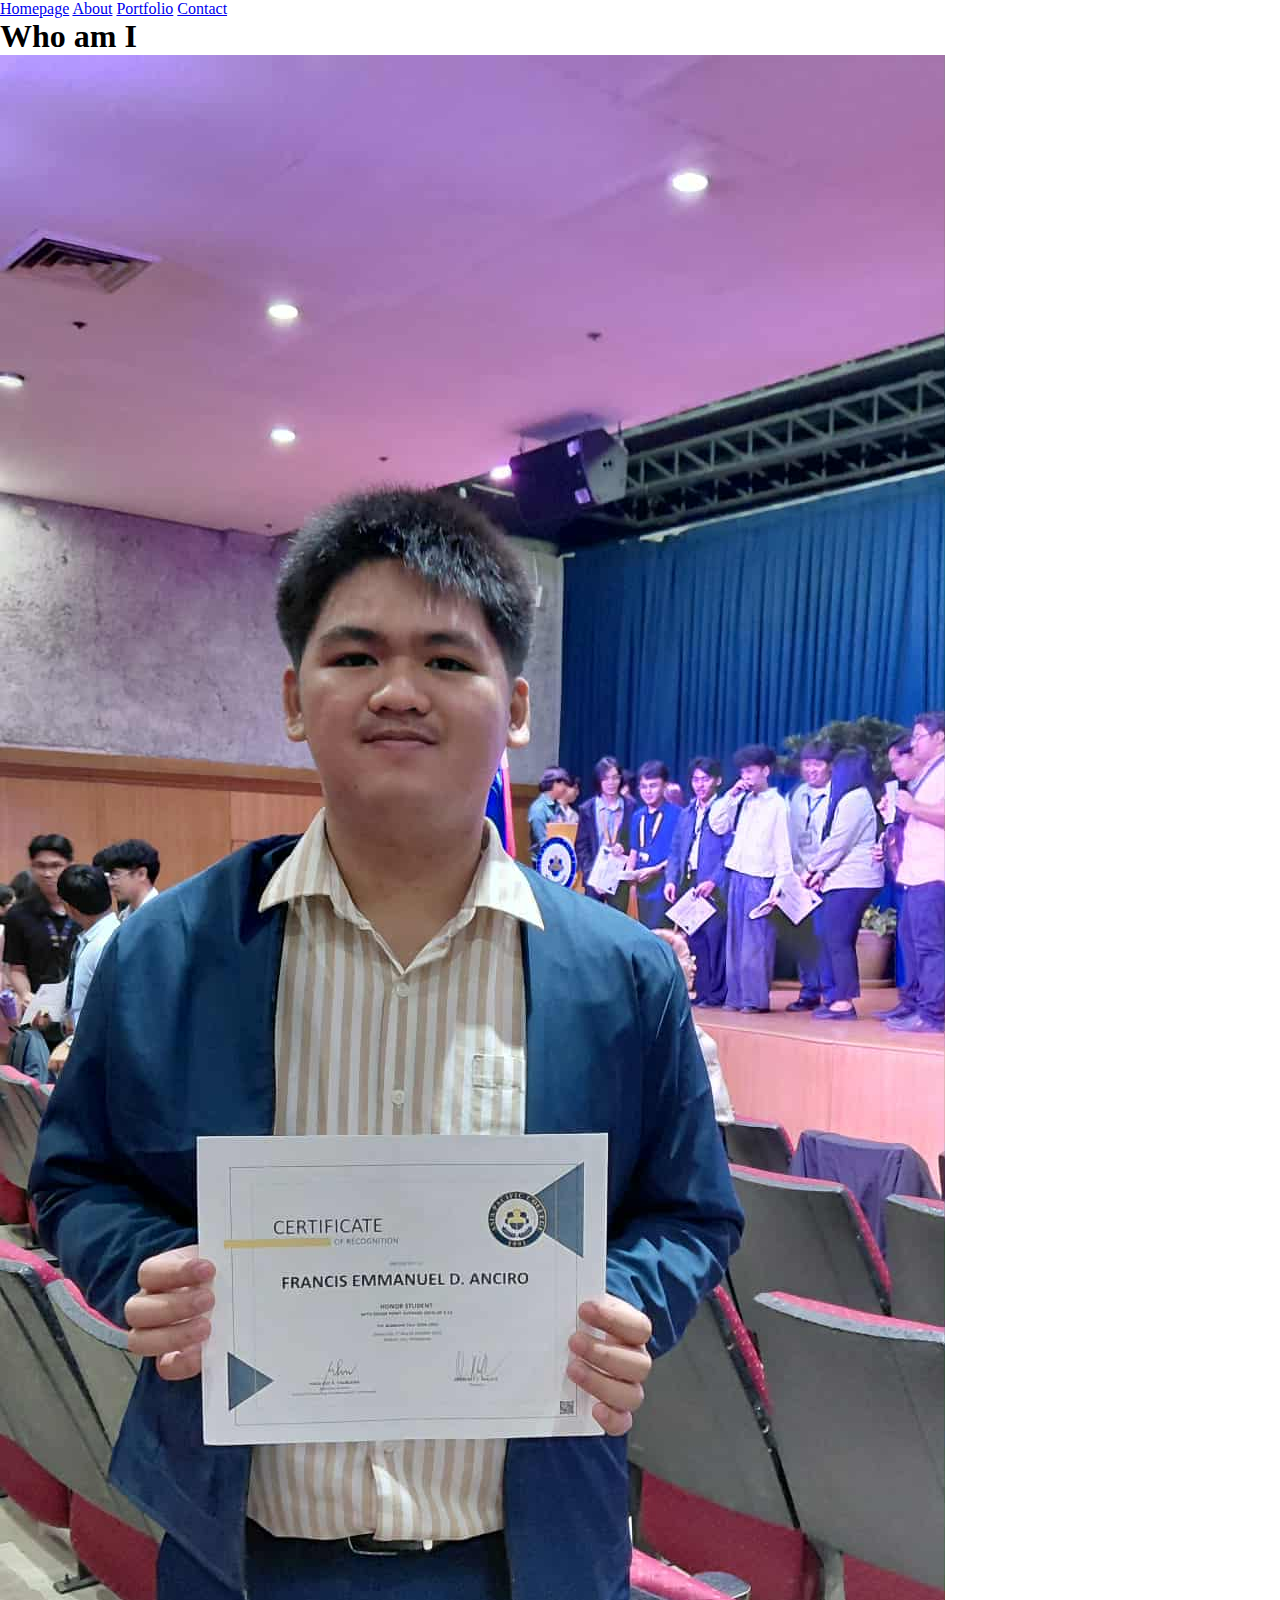
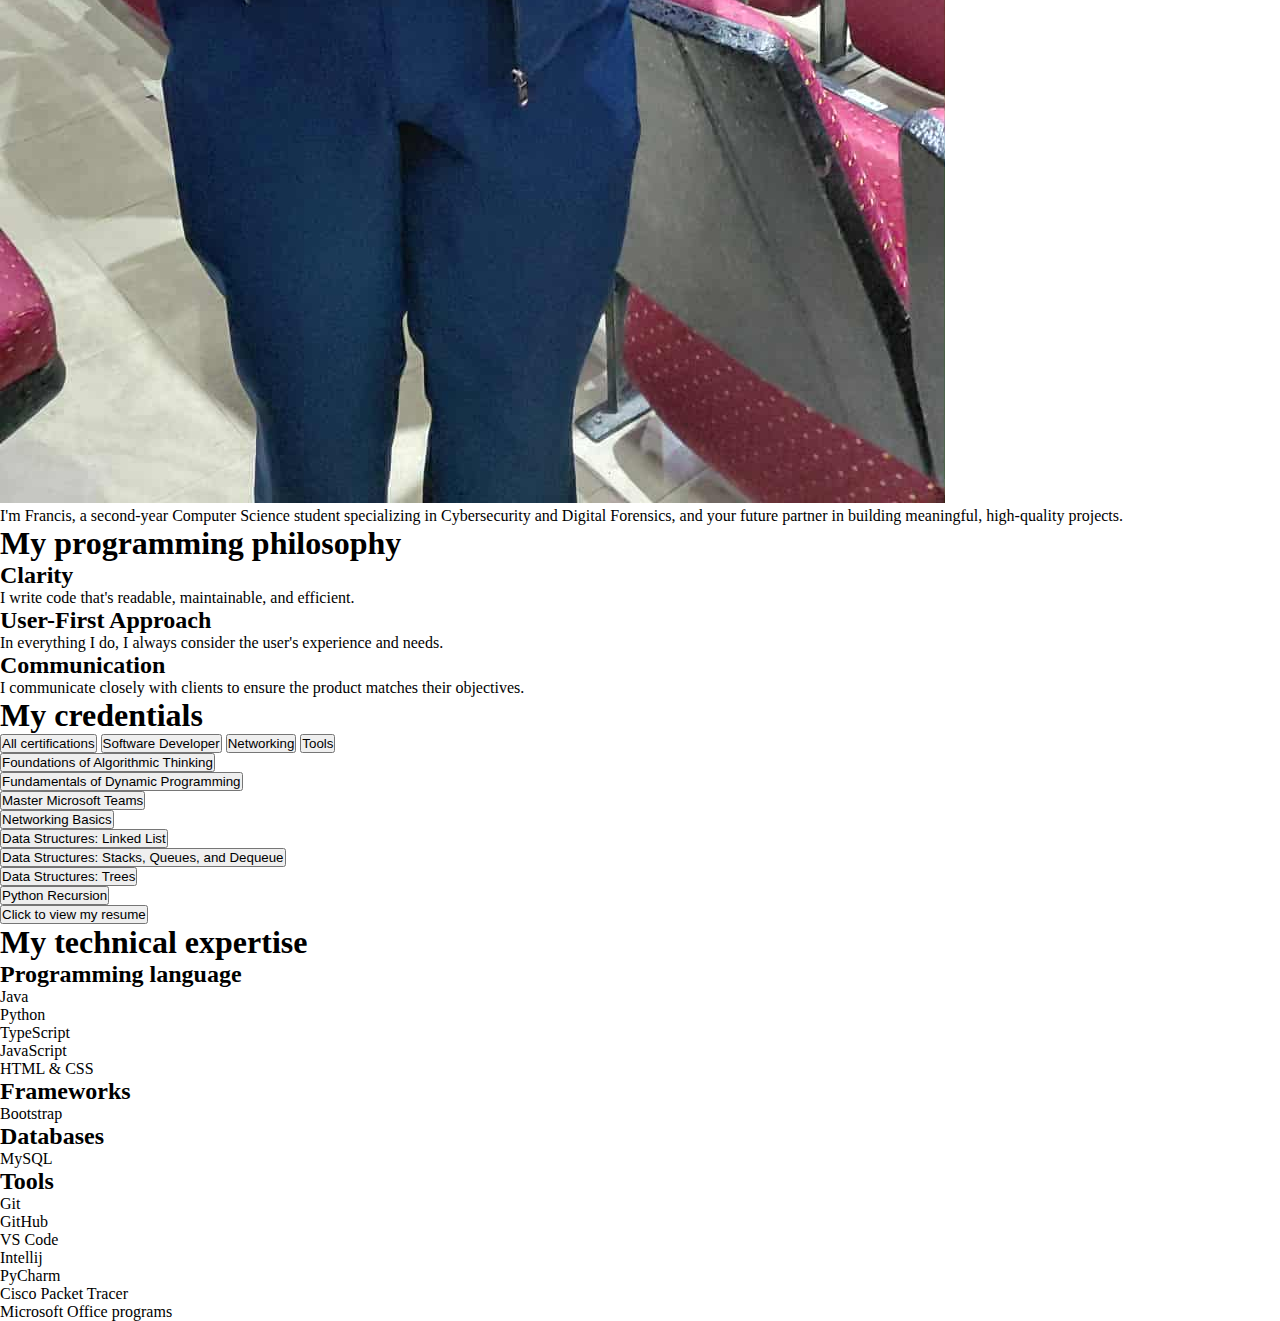
<file: v2/html/aboutMe.html>
<!DOCTYPE html>
<html lang="en">
<head>
    <meta charset="UTF-8">
    <meta name="viewport" content="width=device-width, initial-scale=1.0">
    <title>About</title>
    <link rel="stylesheet" href="../css/global.css">
    <link rel="stylesheet" href="../css/aboutMe.css">
</head>

<body>
    <nav id="navContainer">
        <a href="../index.html" class="navLinks">Homepage</a>
        <a href="aboutMe.html" class="navLinks" id="active">About</a>
        <a href="portfolio.html" class="navLinks">Portfolio</a>
        <a href="contact.html" class="navLinks">Contact</a>
    </nav>

    <main>
        <section id="whoAmIContainer">
            <h1 class="sectionTitle">Who am I</h1>
            <figure id="whoAmIPic" ><img src="../images/whoAmIpic.jpeg" alt="" ></figure>
            <p class="sectionText">
                I'm Francis, a second-year Computer Science student specializing in Cybersecurity and Digital Forensics, and your future partner in building meaningful, high-quality projects.
            </p>
        </section>

        <section id="myPhilosophyContainer">
            <h1 class="sectionTitle">My programming philosophy</h1>
            <ul id="sectionBody">
                <li class="philosophy">
                    <h2>Clarity</h2>
                    I write code that's readable, maintainable, and efficient.
                </li>
                <li class="philosophy">
                    <h2>User-First Approach</h2>
                    In everything I do, I always consider the user's experience and needs.
                </li>
                <li class="philosophy">
                    <h2>Communication</h2>
                    I communicate closely with clients to ensure the product matches their objectives.
                </li>
            </ul>
        </section>
        <section id="myCredentialsContainer">
            <h1 class="sectionTitle">My credentials</h1>
            <nav id="projectNav">
                <button onclick="certificationFilter('')">All certifications</button>
                <button onclick="certificationFilter('software')">Software Developer</button>
                <button onclick="certificationFilter('networking')">Networking</button>
                <button onclick="certificationFilter('tools')">Tools</button>
            </nav>
            <ul id="listOfCertification">
                <li class="certifications software">
                    <button class="showCertification" onclick="showCertification('../images/certifications/FoundationsofAlgorithmicThinkingwithPython.jpg', 'Foundations of Algorithmic Thinking with Python')">Foundations of Algorithmic Thinking</button>
                </li>
                <li class="certifications software">
                    <button class="showCertification" onclick="showCertification('../images/certifications/FundamentalsofDynamicProgramming.jpg', 'Fundamentals of Dynamic Programming')">Fundamentals of Dynamic Programming</button>
                </li>
                <li class="certifications tools">
                    <button class="showCertification"  onclick="showCertification('../images/certifications/MasterMicrosoftTeams.jpg', 'Master Microsoft Teams')">Master Microsoft Teams</button>
                </li>
                <li class="certifications networking">
                    <button class="showCertification" onclick="showCertification('../images/certifications/NetworkingBasics.jpg', 'Networking Basics')">Networking Basics</button>
                </li>
                <li class="certifications software">
                    <button class="showCertification" onclick="showCertification('../images/certifications/PythonDataStructuresLinkedLists.jpg', 'Data Structures: Linked List')">Data Structures: Linked List</button>
                </li>
                <li class="certifications software">
                    <button class="showCertification" onclick="showCertification('../images/certifications/PythonDataStructuresStacksDequesandQueues.jpg', 'Data Structures: Stacks, Queues, and Dequeue')">Data Structures: Stacks, Queues, and Dequeue</button>
                </li>
                <li class="certifications software">
                    <button class="showCertification" onclick="showCertification('../images/certifications/PythonDataStructuresTrees.jpg', 'Data Structures: Trees')">Data Structures: Trees</button>
                </li>
                <li class="certifications software">
                    <button class="showCertification" onclick="showCertification('../images/certifications/PythonRecursion.jpg', 'Python Recursion')">Python Recursion</button>
                </li>
            </ul>
            <button id="clickToViewCV" target="_blank" onclick="window.open('../pdf/AnciroResume.pdf', '_blank');">Click to view my resume</button>
        </section>

        <section id="popUpCertification">
            <figure class="popUpContent"></figure>
            <p id="caption"></p>
        </section>

        <section id="myTechnicalExpertiseContainer">
            <h1 class="sectionTitle">My technical expertise</h1>
            <ul id="programmingLanguages">
                <h2 class="listTitle">Programming language</h2>
                <li>Java</li>
                <li>Python</li>
                <li>TypeScript</li>
                <li>JavaScript</li>
                <li>HTML & CSS</li>
            </ul>
            <ul id="frameworks">
                <h2 class="listTitle">Frameworks</h2>
                <li>Bootstrap</li>
            </ul>
            <ul id="databases">
                <h2 class="listTitle">Databases</h2>
                <li>MySQL</li>
            </ul>
            <ul id="Tools">
                <h2 class="listTitle">Tools</h2>
                <li>Git</li>
                <li>GitHub</li>
                <li>VS Code</li>
                <li>Intellij</li>
                <li>PyCharm</li>
                <li>Cisco Packet Tracer</li>
                <li>Microsoft Office programs</li>
            </ul>
        </section>
    </main>
    <script src="../js/about.js"></script>
</body>
</html>
</file>
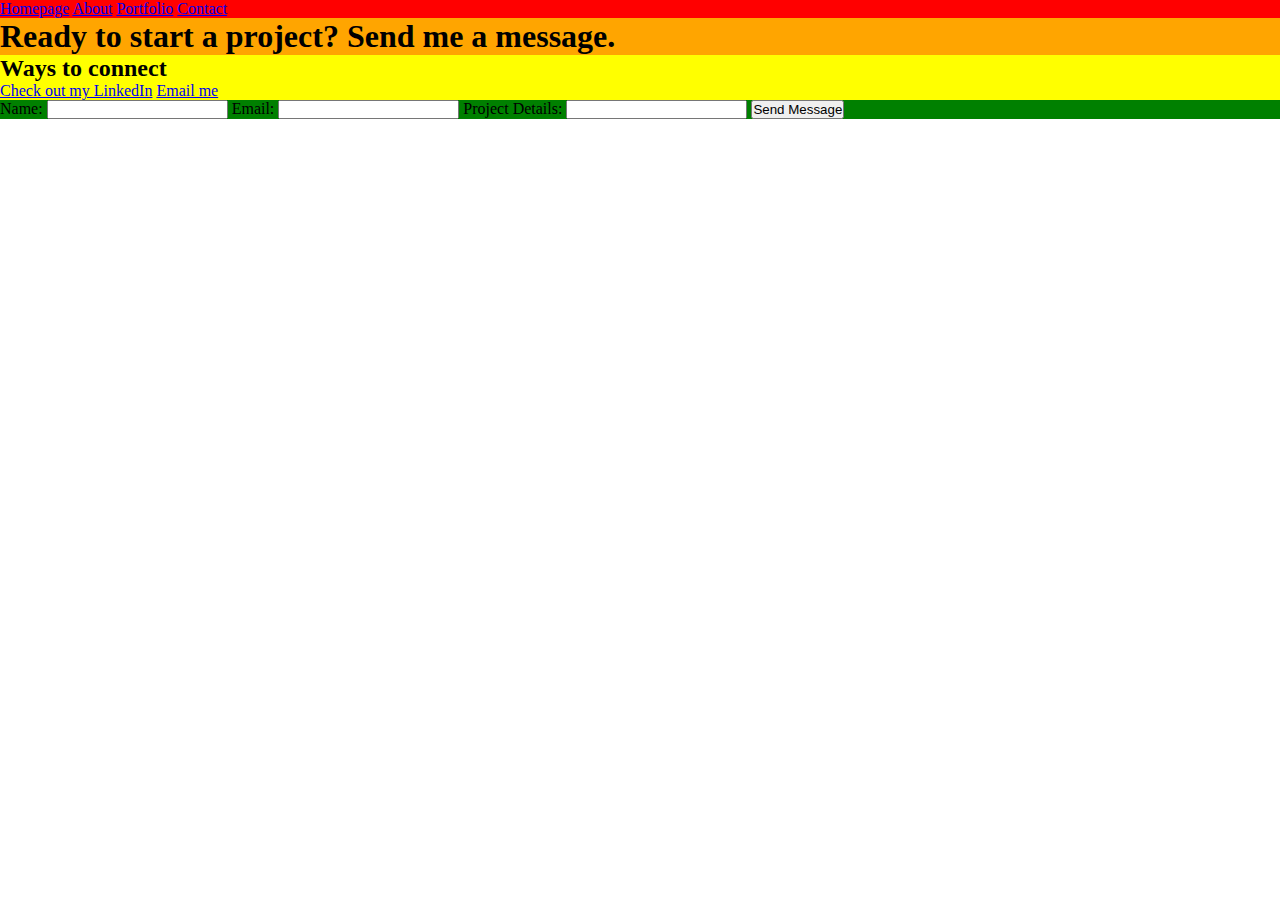
<file: v2/html/contact.html>
<!DOCTYPE html>
<html lang="en">
<head>
    <meta charset="UTF-8">
    <meta name="viewport" content="width=device-width, initial-scale=1.0">
    <title>Contact</title>
    <link rel="stylesheet" href="../css/global.css">

</head>
<style>
    #navContainer{
        background-color: red;
    }
    #header{
        background-color: orange;
    }
    #myLinks{
        background-color: yellow;
    }
    #emailForm{
        background-color: green;
    }

</style>
<body>
    <nav id="navContainer">
        <a href="../index.html" class="navLinks">Homepage</a>
        <a href="aboutMe.html" class="navLinks">About</a>
        <a href="portfolio.html" class="navLinks">Portfolio</a>
        <a href="#" id="active" class="navLinks">Contact</a>
    </nav>
    <h1 id="header">Ready to start a project? Send me a message.</h1>
    <main>
        <section id="myLinks">
            <h2 id="myLinksTitle">Ways to connect</h2>
            <a href="#" class="contactLinks">Check out my LinkedIn</a>
            <a href="#" class="contactLinks">Email me</a>
        </section>
        <section id="emailForm">
            <form action="">
                <label for="name">Name:</label>
                <input type="text" name="nameInput" id="nameInput" required>

                <label for="email">Email:</label>
                <input type="text" name="emailInput" id="emailInput" required>

                <label for="projectDetails">Project Details:</label>
                <input type="text" name="projectDetails" id="projectDetailsInput" required>
                <button type="submit" id="formSubmitButton">Send Message</button>
            </form>
        </section>
    </main>
<script src="../js/contact.js"></script>
<script src="https://cdn.jsdelivr.net/npm/@popperjs/core@2.11.8/dist/umd/popper.min.js" integrity="sha384-I7E8VVD/ismYTF4hNIPjVp/Zjvgyol6VFvRkX/vR+Vc4jQkC+hVqc2pM8ODewa9r" crossorigin="anonymous"></script>
<script src="https://cdn.jsdelivr.net/npm/bootstrap@5.3.8/dist/js/bootstrap.min.js" integrity="sha384-G/EV+4j2dNv+tEPo3++6LCgdCROaejBqfUeNjuKAiuXbjrxilcCdDz6ZAVfHWe1Y" crossorigin="anonymous"></script>
</body>
</html>
</file>
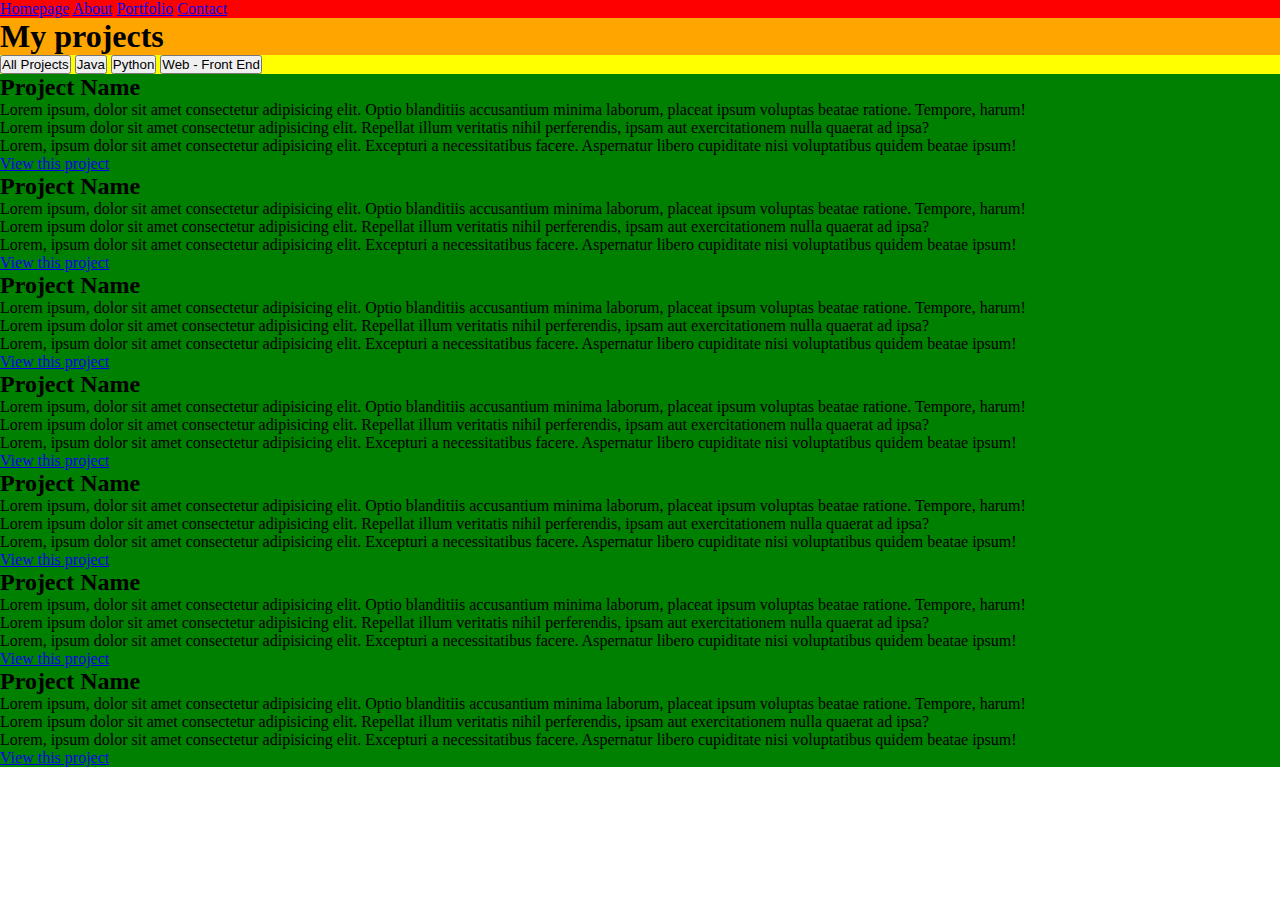
<file: v2/html/portfolio.html>
<!DOCTYPE html>
<html lang="en">
<head>
    <meta charset="UTF-8">
    <meta name="viewport" content="width=device-width, initial-scale=1.0">
    <title>Portfolio</title>
    <link rel="stylesheet" href="../css/global.css">
</head>
<style>
    #navContainer{
        background-color: red;
    }
    #header{
        background-color: orange;
    }
    #projectNav{
        background-color: yellow;
    }
    #listOfProjects{
        background-color: green;
    }

</style>
<body>
    <nav id="navContainer">
        <a href="../index.html" class="navLinks">Homepage</a>
        <a href="aboutMe.html" class="navLinks">About</a>
        <a href="portfolio.html" id="active" class="navLinks">Portfolio</a>
        <a href="contact.html" class="navLinks">Contact</a>
    </nav>
    <h1 id="header">My projects</h1>
    <main>
        <nav id="projectNav">
            <button>All Projects</button>
            <button>Java</button>
            <button>Python</button>
            <button>Web - Front End</button>
        </nav>

        <section id="listOfProjects">
            <!-- Web-Front end -->
            <article class="frontEnd">
                <h2 class="articleTitle">Project Name</h2>
                <p class="projectDescription">
                    Lorem ipsum, dolor sit amet consectetur adipisicing elit. Optio blanditiis accusantium minima laborum, placeat 
                    ipsum voluptas beatae ratione. Tempore, harum!
                </p>
                <p class="technicalSolution">
                    Lorem ipsum dolor sit amet consectetur adipisicing elit. Repellat illum veritatis nihil perferendis, 
                    ipsam aut exercitationem nulla quaerat ad ipsa?
                </p>
                <p class="resultAndImpact">
                    Lorem, ipsum dolor sit amet consectetur adipisicing elit. Excepturi a necessitatibus facere. Aspernatur 
                    libero cupiditate nisi voluptatibus quidem beatae ipsum!
                </p>
                <a href="#" class="linkToProject">View this project</a>
            </article>

            <article class="frontEnd">
                <h2 class="projectTitle">Project Name</h2>
                <p class="projectDescription">
                    Lorem ipsum, dolor sit amet consectetur adipisicing elit. Optio blanditiis accusantium minima laborum, placeat 
                    ipsum voluptas beatae ratione. Tempore, harum!
                </p>
                <p class="technicalSolution">
                    Lorem ipsum dolor sit amet consectetur adipisicing elit. Repellat illum veritatis nihil perferendis, 
                    ipsam aut exercitationem nulla quaerat ad ipsa?
                </p>
                <p class="resultAndImpact">
                    Lorem, ipsum dolor sit amet consectetur adipisicing elit. Excepturi a necessitatibus facere. Aspernatur 
                    libero cupiditate nisi voluptatibus quidem beatae ipsum!
                </p>
                <a href="#" class="linkToProject">View this project</a>
            </article>

            <article class="frontEnd">
                <h2 class="projectTitle">Project Name</h2>
                <p class="projectDescription">
                    Lorem ipsum, dolor sit amet consectetur adipisicing elit. Optio blanditiis accusantium minima laborum, placeat 
                    ipsum voluptas beatae ratione. Tempore, harum!
                </p>
                <p class="technicalSolution">
                    Lorem ipsum dolor sit amet consectetur adipisicing elit. Repellat illum veritatis nihil perferendis, 
                    ipsam aut exercitationem nulla quaerat ad ipsa?
                </p>
                <p class="resultAndImpact">
                    Lorem, ipsum dolor sit amet consectetur adipisicing elit. Excepturi a necessitatibus facere. Aspernatur 
                    libero cupiditate nisi voluptatibus quidem beatae ipsum!
                </p>
                <a href="#" class="linkToProject">View this project</a>
            </article>
            <!--  -->

            <!-- Python projects -->
            <article class="pythonProject">
                <h2 class="projectTitle">Project Name</h2>
                <p class="projectDescription">
                    Lorem ipsum, dolor sit amet consectetur adipisicing elit. Optio blanditiis accusantium minima laborum, placeat 
                    ipsum voluptas beatae ratione. Tempore, harum!
                </p>
                <p class="technicalSolution">
                    Lorem ipsum dolor sit amet consectetur adipisicing elit. Repellat illum veritatis nihil perferendis, 
                    ipsam aut exercitationem nulla quaerat ad ipsa?
                </p>
                <p class="resultAndImpact">
                    Lorem, ipsum dolor sit amet consectetur adipisicing elit. Excepturi a necessitatibus facere. Aspernatur 
                    libero cupiditate nisi voluptatibus quidem beatae ipsum!
                </p>
                <a href="#" class="linkToProject">View this project</a>
            </article>

            <article class="pythonProject">
                <h2 class="projectTitle">Project Name</h2>
                <p class="projectDescription">
                    Lorem ipsum, dolor sit amet consectetur adipisicing elit. Optio blanditiis accusantium minima laborum, placeat 
                    ipsum voluptas beatae ratione. Tempore, harum!
                </p>
                <p class="technicalSolution">
                    Lorem ipsum dolor sit amet consectetur adipisicing elit. Repellat illum veritatis nihil perferendis, 
                    ipsam aut exercitationem nulla quaerat ad ipsa?
                </p>
                <p class="resultAndImpact">
                    Lorem, ipsum dolor sit amet consectetur adipisicing elit. Excepturi a necessitatibus facere. Aspernatur 
                    libero cupiditate nisi voluptatibus quidem beatae ipsum!
                </p>
                <a href="#" class="linkToProject">View this project</a>
            </article>

            <article class="pythonProject">
                <h2 class="projectTitle">Project Name</h2>
                <p class="projectDescription">
                    Lorem ipsum, dolor sit amet consectetur adipisicing elit. Optio blanditiis accusantium minima laborum, placeat 
                    ipsum voluptas beatae ratione. Tempore, harum!
                </p>
                <p class="technicalSolution">
                    Lorem ipsum dolor sit amet consectetur adipisicing elit. Repellat illum veritatis nihil perferendis, 
                    ipsam aut exercitationem nulla quaerat ad ipsa?
                </p>
                <p class="resultAndImpact">
                    Lorem, ipsum dolor sit amet consectetur adipisicing elit. Excepturi a necessitatibus facere. Aspernatur 
                    libero cupiditate nisi voluptatibus quidem beatae ipsum!
                </p>
                <a href="#" class="linkToProject">View this project</a>
            </article>
            <!--  -->

            <!-- Java project -->
            <article class="javaProject">
                <h2 class="projectTitle">Project Name</h2>
                <p class="projectDescription">
                    Lorem ipsum, dolor sit amet consectetur adipisicing elit. Optio blanditiis accusantium minima laborum, placeat 
                    ipsum voluptas beatae ratione. Tempore, harum!
                </p>
                <p class="technicalSolution">
                    Lorem ipsum dolor sit amet consectetur adipisicing elit. Repellat illum veritatis nihil perferendis, 
                    ipsam aut exercitationem nulla quaerat ad ipsa?
                </p>
                <p class="resultAndImpact">
                    Lorem, ipsum dolor sit amet consectetur adipisicing elit. Excepturi a necessitatibus facere. Aspernatur 
                    libero cupiditate nisi voluptatibus quidem beatae ipsum!
                </p>
                <a href="#" class="linkToProject">View this project</a>
            </article>
        </section>
    </main>
</body>
</html>
</file>
<file: css/coffee-theme.css>
:root{
    --coffeeDarkBrown:#3B2F2F;
    --coffeeLightBrown:#ffe9c0;
    --coffeeBrown:#6F4E37;
    --dark-theme-secondary-color:#4B3832;
    --coffeeAutumn:#d2691e;
}
*{
    margin: 0;
    padding: 0;
    box-sizing: border-box;
}
body{
    background: var(--coffeeLightBrown);
    color: var(--coffeeDarkBrown);
    font-size: 20px;
}
body a{
        text-decoration: none;
}
nav{
    display: flex;
    background: var(--coffeeDarkBrown);
    height: 60px;
    align-items: center;
    padding: 0 0 0 20px;
}
.nav-icon{
    height: 100%
}
.links{
    color: var(--coffeeLightBrown);
    text-decoration: none;
    margin: 10px 25px;
    height: 100%;
    display: flex;
    align-items: center;
    padding: 0 20px;
}
nav a:hover, #active{
    background: var(--coffeeBrown);
}
</file>
<file: v1/css/coffee-theme.css>
:root{
    --coffeeDarkBrown:#3B2F2F;
    --coffeeLightBrown:#ffe9c0;
    --coffeeBrown:#6F4E37;
    --dark-theme-secondary-color:#4B3832;
    --coffeeAutumn:#d2691e;
}
*{
    margin: 0;
    padding: 0;
    box-sizing: border-box;
}
body{
    background: var(--coffeeLightBrown);
    color: var(--coffeeDarkBrown);
    font-size: 20px;
}
body a{
        text-decoration: none;
}
.nav{
    display: flex;
    background: var(--coffeeDarkBrown);
    height: 60px;
    align-items: center;
    padding: 0 0 0 20px;
}
.nav-icon{
    height: 100%
}
.nav-link{
    color: var(--coffeeLightBrown);
    text-decoration: none;
    margin: 0 25px;
    height: 100%;
    display: flex;
    align-items: center;
    padding: 0 20px;
}
.nav-link:hover{
    color: var(--coffeeLightBrown);
    background-color: var(--coffeeBrown);
}
.nav-link:focus{
    color: var(--coffeeLightBrown) !important;
}
.active{
    background: var(--coffeeBrown);
}
</file>
<file: v2/css/global.css>
*{
    margin:0;
    padding:0;
    box-sizing: border-box;
}
</file>
<file: v2/css/aboutMe.css>
#popUpCertification {
    display: none;              
    position: fixed;
    top: 0;
    left: 0;
    width: 100%;
    height: 100%;
    background: rgba(0,0,0,0.8); 
    justify-content: center;
    align-items: center;
    z-index: 9999;
    flex-direction: column;
}

.popUpContent{
    display: flex;
    width: 100%;
    justify-content: center;
}

.popUpContent img {
  margin: auto;
  max-width: 50%;
}
#caption{
  display: block;
  width: 80%;
  max-width: 700px;
  text-align: center;
  color: #ccc;
  padding: 10px 0;
  font-size: 20px;
}
#popUpCertification .close {
    position: absolute;
    top: 20px;
    right: 30px;
    font-size: 40px;
    cursor: pointer;
    color: white;
}
</file>
